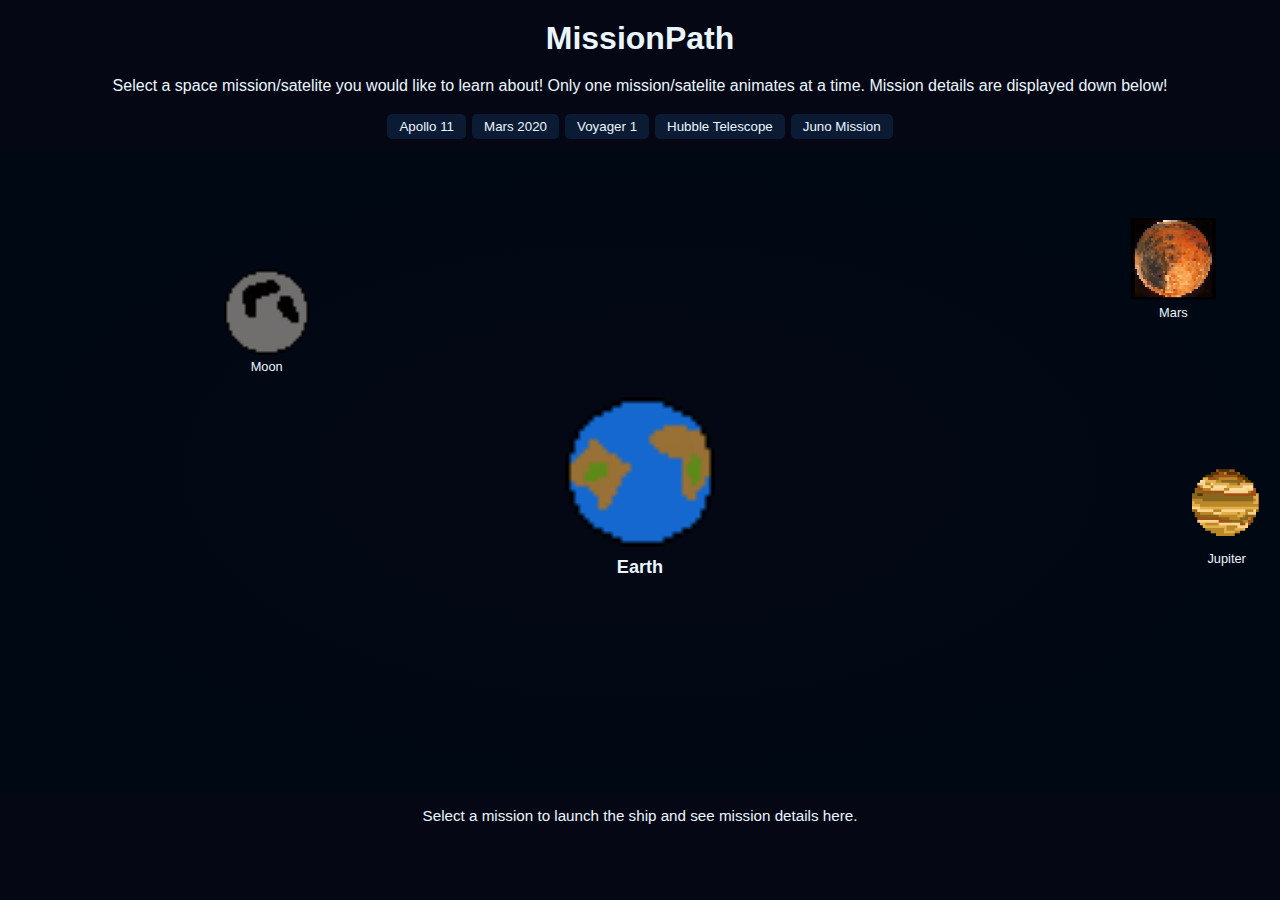
<file: src/main/resources/public/index.html>
<!DOCTYPE html>
<html lang="en">
<head>
  <meta charset="UTF-8" />
  <meta name="viewport" content="width=device-width, initial-scale=1" />
  <title>MissionPath — Interactive Space Missions</title>
  <link rel="stylesheet" href="style.css" />
  <style>
    body { font-family: sans-serif; background: #050814; color: #eaf6ff; margin:0; padding:0; text-align:center;}
    h1 { margin: 20px 0; }
    #missionButtons { margin: 10px 0; }
    .mission-btn { margin: 3px; padding: 5px 12px; background:#0b1b33; border:none; color:#eaf6ff; cursor:pointer; border-radius:5px; }
    .mission-btn:disabled { background:#1f2d4d; cursor: not-allowed; }
    #missionData { margin-top: 15px; font-size:0.95rem; margin-left:auto; margin-right:auto; }
    svg { display:block; margin: 0 auto; max-width:100%; height:auto; background:#050814; }
  </style>
</head>
<body>
  <!--<h1>Interactive Space Missions/Satelites</h1>-->
  <h1>MissionPath</h1>
  <p>Select a space mission/satelite you would like to learn about! Only one mission/satelite animates at a time. Mission details are displayed down below!</p>

  <!-- Buttons inserted by JS -->
  <div id="missionButtons" role="group" aria-label="Launch mission ships"></div>

  <!-- SVG animation canvas -->
  <svg id="canvas" viewBox="0 0 1200 600" preserveAspectRatio="xMidYMid meet">
    <defs>
      <radialGradient id="bgG">
        <stop offset="0%" stop-color="#050814"/>
        <stop offset="100%" stop-color="#000814"/>
      </radialGradient>
    </defs>
    <rect width="1200" height="600" fill="url(#bgG)" />
    <g id="earth" transform="translate(600,300)">
      <image href='images/planets/Earth.png' width="140" height="140" x="-70" y="-70"/>
      <text y="95" text-anchor="middle" fill="#eaf6ff" font-weight="600" font-size="17">Earth</text>
    </g>
    <g id="destinations"></g>
    <g id="paths"></g>
    <g id="ships"></g>
    <g id="description"></g>
  </svg>

  <!-- Mission info panel -->
  <div id="missionData" aria-live="polite" aria-atomic="true" aria-relevant="text">
    Select a mission to launch the ship and see mission details here.
  </div>

  <!-- Combined JS -->
<!-- Inside the <head> or at end of <body> -->
<script src="script.js" defer></script>

</body>
</html>
</file>
<file: src/main/resources/public/style.css>

</file>
